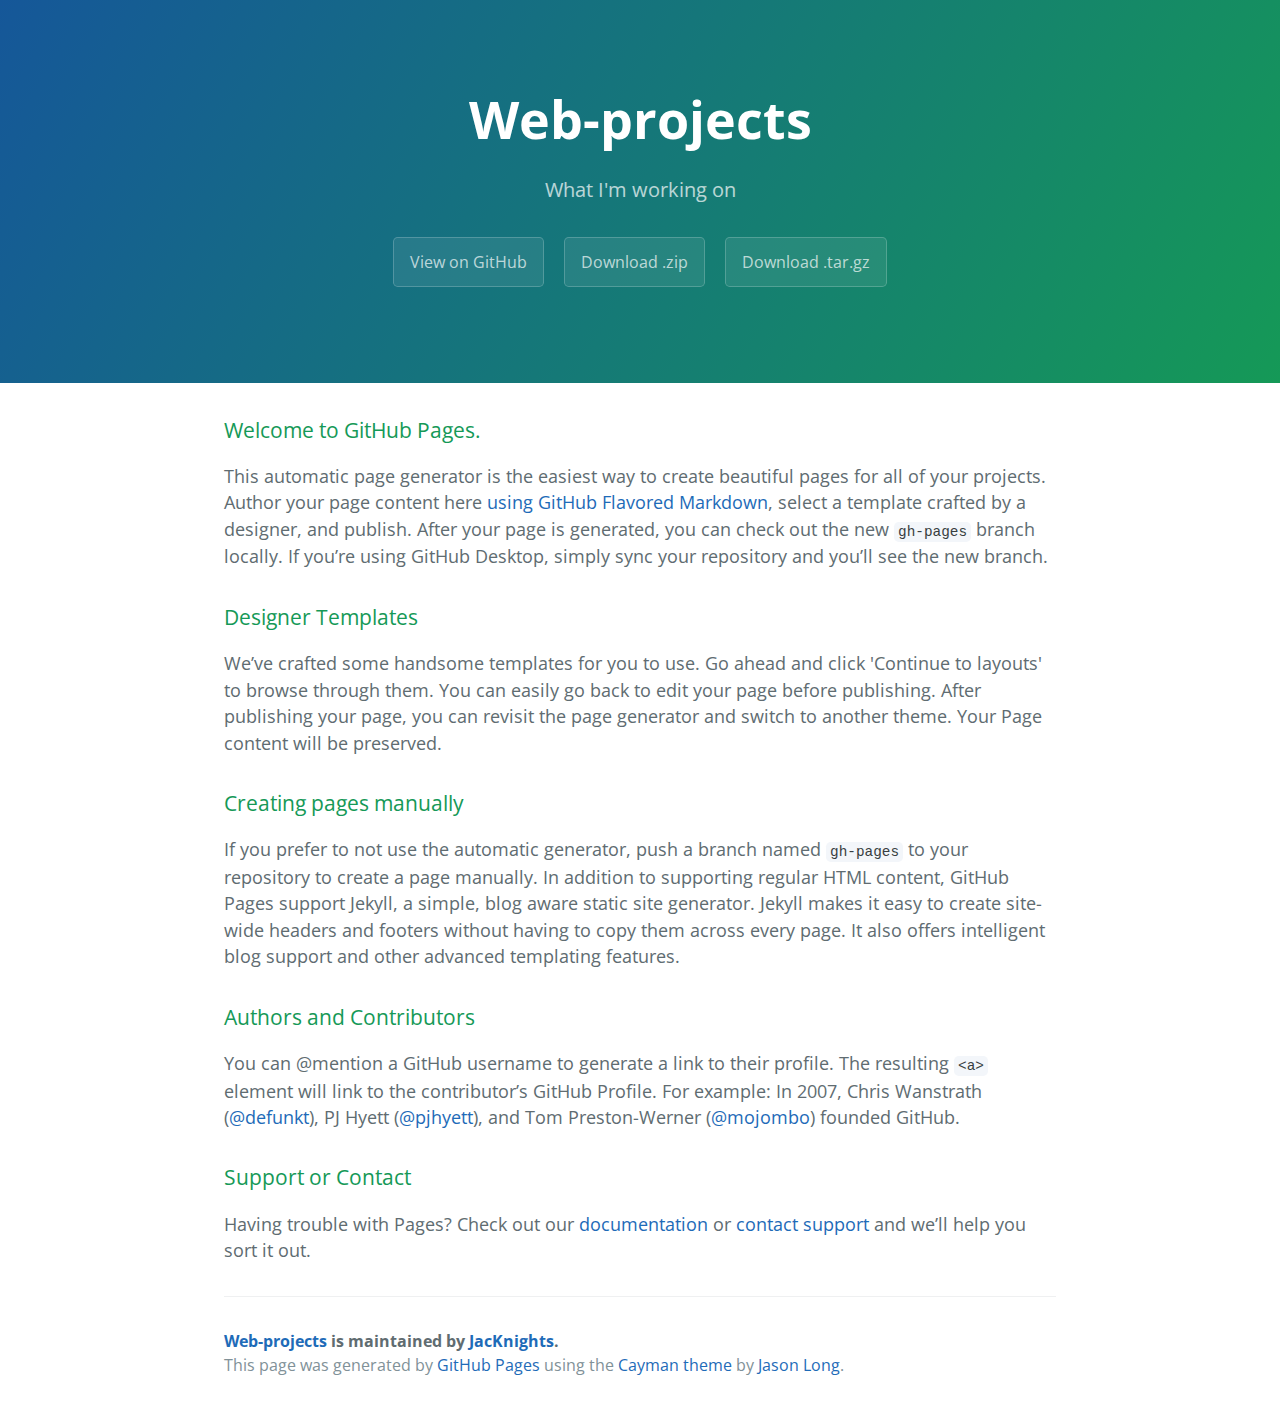
<file: index.html>
<!DOCTYPE html>
<html lang="en-us">
  <head>
    <meta charset="UTF-8">
    <title>Web-projects by JacKnights</title>
    <meta name="viewport" content="width=device-width, initial-scale=1">
    <link rel="stylesheet" type="text/css" href="stylesheets/normalize.css" media="screen">
    <link href='https://fonts.googleapis.com/css?family=Open+Sans:400,700' rel='stylesheet' type='text/css'>
    <link rel="stylesheet" type="text/css" href="stylesheets/stylesheet.css" media="screen">
    <link rel="stylesheet" type="text/css" href="stylesheets/github-light.css" media="screen">
  </head>
  <body>
    <section class="page-header">
      <h1 class="project-name">Web-projects</h1>
      <h2 class="project-tagline">What I&#39;m working on</h2>
      <a href="https://github.com/JacKnights/Web-Projects" class="btn">View on GitHub</a>
      <a href="https://github.com/JacKnights/Web-Projects/zipball/master" class="btn">Download .zip</a>
      <a href="https://github.com/JacKnights/Web-Projects/tarball/master" class="btn">Download .tar.gz</a>
    </section>

    <section class="main-content">
      <h3>
<a id="welcome-to-github-pages" class="anchor" href="#welcome-to-github-pages" aria-hidden="true"><span aria-hidden="true" class="octicon octicon-link"></span></a>Welcome to GitHub Pages.</h3>

<p>This automatic page generator is the easiest way to create beautiful pages for all of your projects. Author your page content here <a href="https://guides.github.com/features/mastering-markdown/">using GitHub Flavored Markdown</a>, select a template crafted by a designer, and publish. After your page is generated, you can check out the new <code>gh-pages</code> branch locally. If you’re using GitHub Desktop, simply sync your repository and you’ll see the new branch.</p>

<h3>
<a id="designer-templates" class="anchor" href="#designer-templates" aria-hidden="true"><span aria-hidden="true" class="octicon octicon-link"></span></a>Designer Templates</h3>

<p>We’ve crafted some handsome templates for you to use. Go ahead and click 'Continue to layouts' to browse through them. You can easily go back to edit your page before publishing. After publishing your page, you can revisit the page generator and switch to another theme. Your Page content will be preserved.</p>

<h3>
<a id="creating-pages-manually" class="anchor" href="#creating-pages-manually" aria-hidden="true"><span aria-hidden="true" class="octicon octicon-link"></span></a>Creating pages manually</h3>

<p>If you prefer to not use the automatic generator, push a branch named <code>gh-pages</code> to your repository to create a page manually. In addition to supporting regular HTML content, GitHub Pages support Jekyll, a simple, blog aware static site generator. Jekyll makes it easy to create site-wide headers and footers without having to copy them across every page. It also offers intelligent blog support and other advanced templating features.</p>

<h3>
<a id="authors-and-contributors" class="anchor" href="#authors-and-contributors" aria-hidden="true"><span aria-hidden="true" class="octicon octicon-link"></span></a>Authors and Contributors</h3>

<p>You can @mention a GitHub username to generate a link to their profile. The resulting <code>&lt;a&gt;</code> element will link to the contributor’s GitHub Profile. For example: In 2007, Chris Wanstrath (<a href="https://github.com/defunkt" class="user-mention">@defunkt</a>), PJ Hyett (<a href="https://github.com/pjhyett" class="user-mention">@pjhyett</a>), and Tom Preston-Werner (<a href="https://github.com/mojombo" class="user-mention">@mojombo</a>) founded GitHub.</p>

<h3>
<a id="support-or-contact" class="anchor" href="#support-or-contact" aria-hidden="true"><span aria-hidden="true" class="octicon octicon-link"></span></a>Support or Contact</h3>

<p>Having trouble with Pages? Check out our <a href="https://help.github.com/pages">documentation</a> or <a href="https://github.com/contact">contact support</a> and we’ll help you sort it out.</p>

      <footer class="site-footer">
        <span class="site-footer-owner"><a href="https://github.com/JacKnights/Web-Projects">Web-projects</a> is maintained by <a href="https://github.com/JacKnights">JacKnights</a>.</span>

        <span class="site-footer-credits">This page was generated by <a href="https://pages.github.com">GitHub Pages</a> using the <a href="https://github.com/jasonlong/cayman-theme">Cayman theme</a> by <a href="https://twitter.com/jasonlong">Jason Long</a>.</span>
      </footer>

    </section>

  
  </body>
</html>
</file>
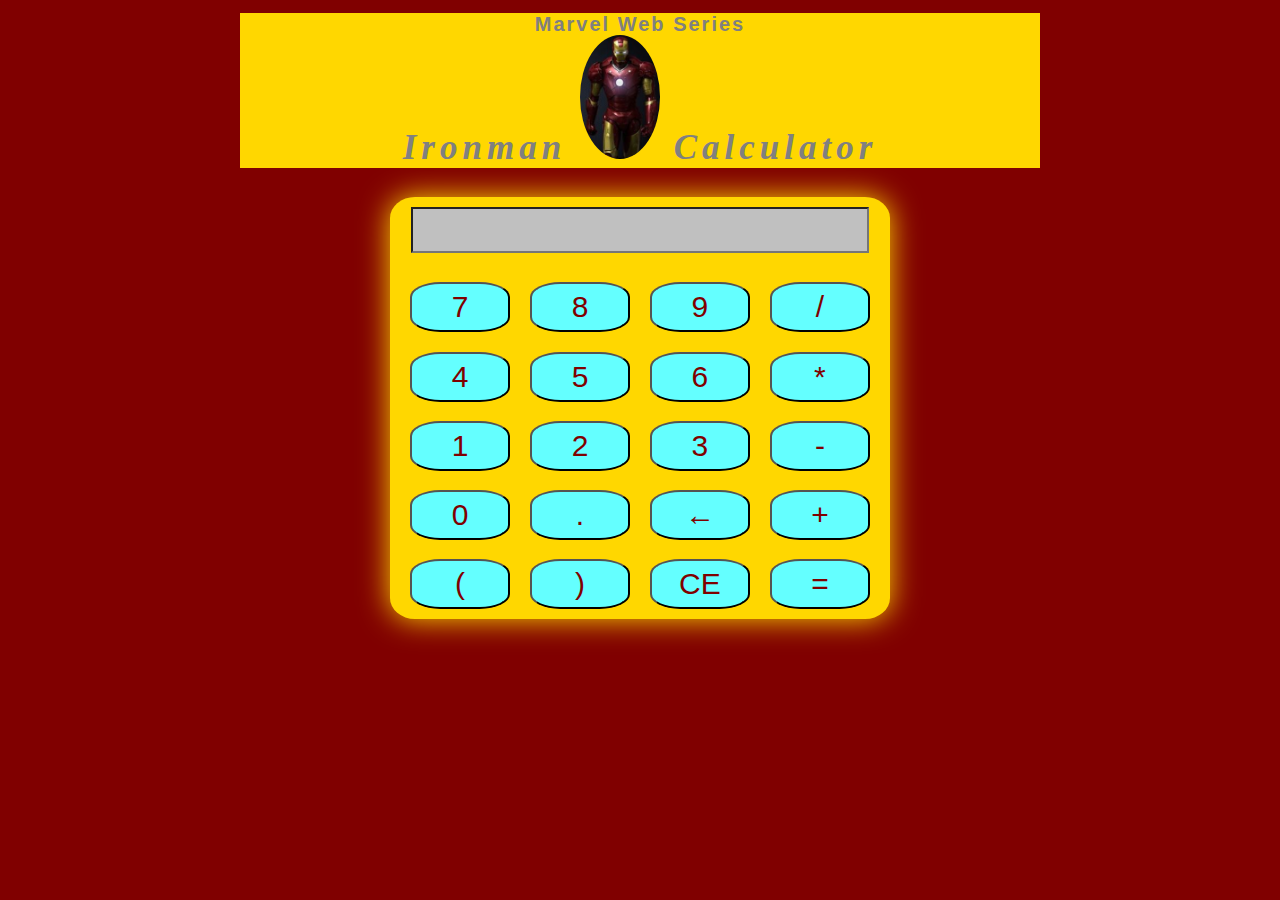
<file: Calculator/index.html>
<!DOCTYPE html>
<html>
  <head>
    <title>Ironman Calculator</title>
    <meta charset="utf-8">
    <link rel="icon" sizes="196x196" href="image/ironman-icon.png">
    <link rel="stylesheet" type="text/css" href="style/calculator.css">
    <script type="text/javascript" src="JS/calculator.js"></script>
  </head>
  <body>
    <div id="heading">
      <h1>Marvel Web Series</h1>
      
      <h2>Ironman <img src="image/ironman.png" title="Ironman" alt="Ironman" /> Calculator</h2>
    </div>
    <div id="calculator">
      <input id="input" type="textbox" readonly="" />
      <div id="button">
        <button class="button" value="7">7</button>
        <button class="button" value="8">8</button>
        <button class="button" value="9">9</button>
        <button class="button" value="/">/</button>
        <button class="button" value="4">4</button>
        <button class="button" value="5">5</button>
        <button class="button" value="6">6</button>
        <button class="button" value="*">*</button>
        <button class="button" value="1">1</button>
        <button class="button" value="2">2</button>
        <button class="button" value="3">3</button>
        <button class="button" value="-">-</button>
        <button class="button" value="0">0</button>
        <button class="button" value=".">.</button>
        <button class="button" value="←">←</button>
        <button class="button" value="+">+</button>
        <button class="button" value="(">(</button>
        <button class="button" value=")">)</button>
        <button class="button" value="CE">CE</button>
        <button class="button" value="=">=</button>
      </div>

  </body>
</html>
</file>
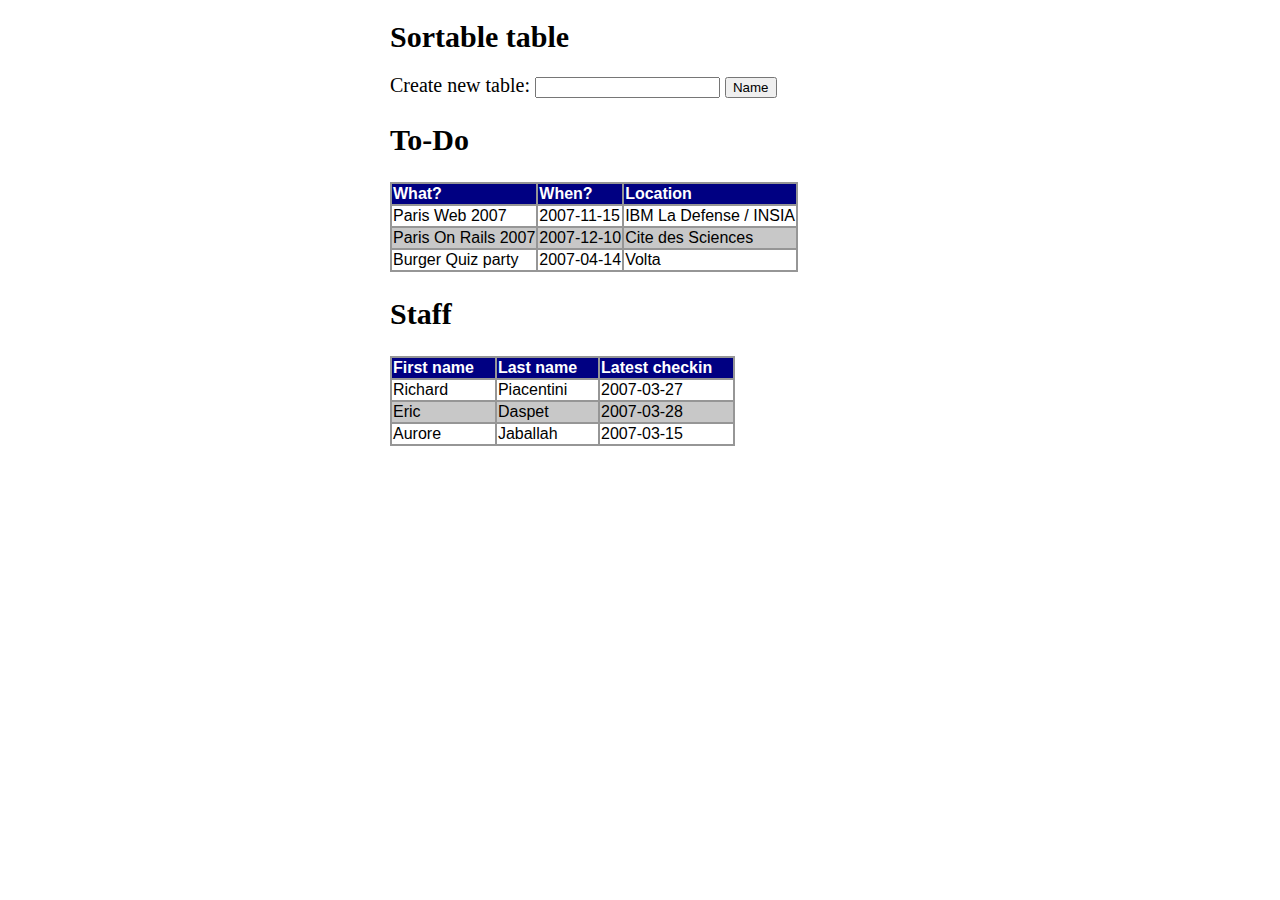
<file: table-sorter/index.html>
<!DOCTYPE html PUBLIC "-//W3C//DTD XHTML 1.0 Strict//EN"
 "http://www.w3.org/TR/xhtml1/DTD/xhtml1-strict.dtd">
<html xmlns="http://www.w3.org/1999/xhtml" lang="en-US" xml:lang="en-US">
<head>
    <meta http-equiv="Content-Type" content="text/html; charset=utf-8" />
    <title>Sortable table</title>
    <link rel="stylesheet" type="text/css" href="style/sorter.css" />
    <script type="text/javascript" src="script/jquery-1.8.0.js"></script>
    <script type="text/javascript" src="script/sorter.js"></script>
</head>
<body>
<h1>Sortable table</h1>

<div id="input-container">
	<p id="instruction">Create new table:</p>
    <input type="text" id="input-title">
    <button id="create">Name</button>
</div>

<h2>To-Do</h2>

<table id="todo">
    <thead>
        <tr>
            <th>What?</th>
            <th>When?</th>
            <th>Location</th>
        </tr>
    </thead>
    <tbody>
        <tr class="alternate">
            <td>Paris Web 2007</td>
            <td>2007-11-15</td>
            <td>IBM La Defense / INSIA</td>
        </tr>
        <tr class="alternate">
            <td>Paris On Rails 2007</td>
            <td>2007-12-10</td>
            <td>Cite des Sciences</td>
        </tr>
        <tr class="alternate">
            <td>Burger Quiz party</td>
            <td>2007-04-14</td>
            <td>Volta</td>
        </tr>
    </tbody>
</table>

<h2>Staff</h2>

<table id="staff">
    <thead>
        <tr>
            <th>First name</th>
            <th>Last name</th>
            <th>Latest checkin</th>
        </tr>
    </thead>
    <tbody>
        <tr class="alternate">
            <td>Richard</td>
            <td>Piacentini</td>
            <td>2007-03-27</td>
        </tr>
        <tr class="alternate">
            <td>Eric</td>
            <td>Daspet</td>
            <td>2007-03-28</td>
        </tr>
        <tr class="alternate">
            <td>Aurore</td>
            <td>Jaballah</td>
            <td>2007-03-15</td>
        </tr>
    </tbody>
</table>

</body>
</html>
</file>
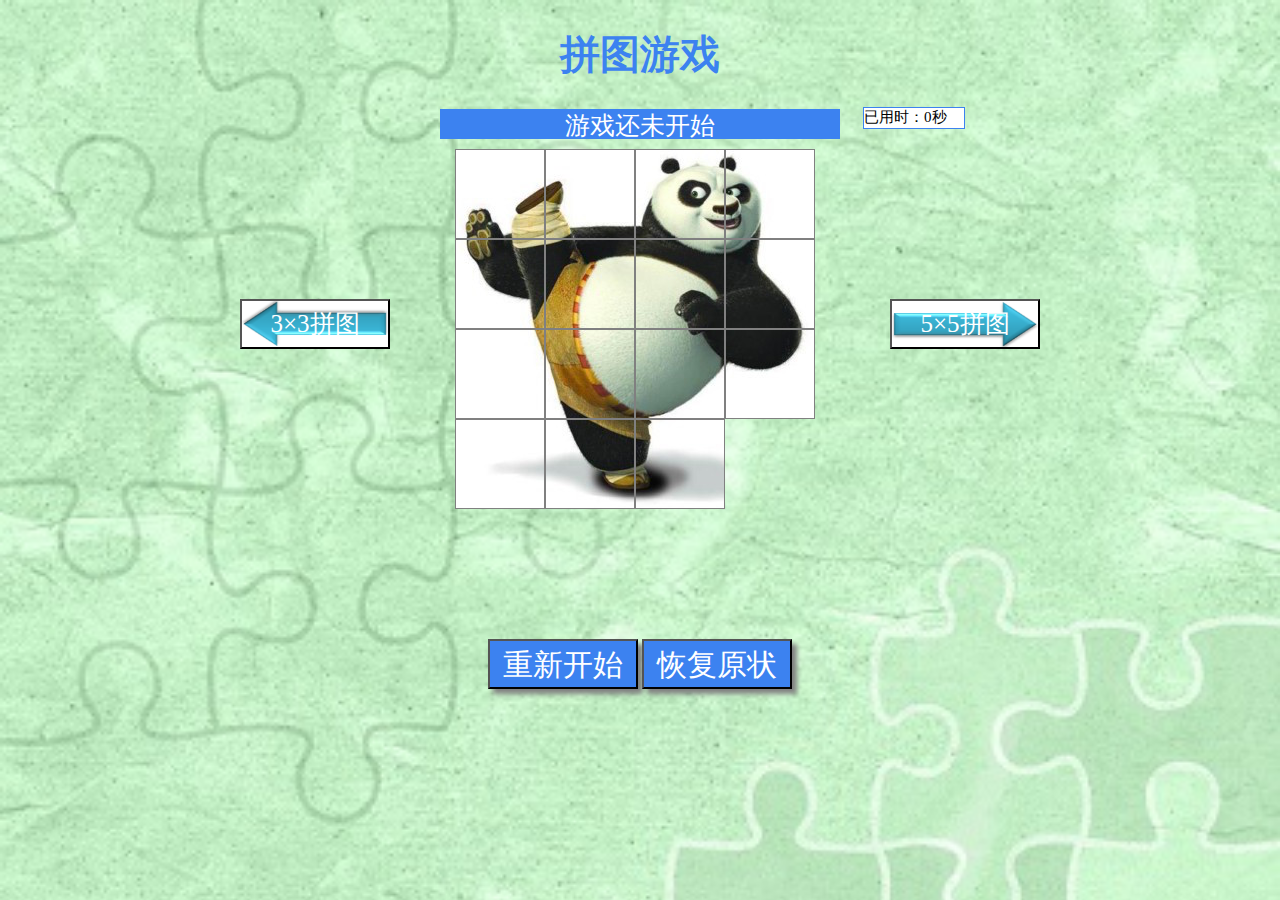
<file: Fifteen Puzzle JQuery/Puzzle.html>
<!DOCTYPE html>
<html>
  <head>
    <title>拼图游戏</title>
    <meta charset="utf-8">
    <link rel="stylesheet" type="text/css" href="style/Puzzle.css">
    <link rel="stylesheet" type="text/css" href="style/Puzzle4×4.css">
    <script type="text/javascript" src="script/jquery-1.8.0.js"></script>
    <script type="text/javascript" src="script/Puzzle.js"></script>
  </head>
  <body>
    <div id="heading">
      <h1>拼图游戏</h1>
      <div id="status">游戏还未开始</div>
      <div id="time">已用时：0秒</div>
    </div>
    <div id="game-table">
      <div id="puzzle-container">
        <!--将用js在此生成拼图-->
      </div>
      <button id="level-down" class="buttons">3×3拼图</button>
      <button id="level-up" class="buttons">5×5拼图</button>
    </div>
    <div id="button-container">
      <button id="restart" class="buttons">重新开始</button>
      <button id="restore" class="buttons">恢复原状</button>
    </div>
  </body>
</html>
</file>
<file: stylesheets/stylesheet.css>
* {
  box-sizing: border-box; }

body {
  padding: 0;
  margin: 0;
  font-family: "Open Sans", "Helvetica Neue", Helvetica, Arial, sans-serif;
  font-size: 16px;
  line-height: 1.5;
  color: #606c71; }

a {
  color: #1e6bb8;
  text-decoration: none; }
  a:hover {
    text-decoration: underline; }

.btn {
  display: inline-block;
  margin-bottom: 1rem;
  color: rgba(255, 255, 255, 0.7);
  background-color: rgba(255, 255, 255, 0.08);
  border-color: rgba(255, 255, 255, 0.2);
  border-style: solid;
  border-width: 1px;
  border-radius: 0.3rem;
  transition: color 0.2s, background-color 0.2s, border-color 0.2s; }
  .btn + .btn {
    margin-left: 1rem; }

.btn:hover {
  color: rgba(255, 255, 255, 0.8);
  text-decoration: none;
  background-color: rgba(255, 255, 255, 0.2);
  border-color: rgba(255, 255, 255, 0.3); }

@media screen and (min-width: 64em) {
  .btn {
    padding: 0.75rem 1rem; } }

@media screen and (min-width: 42em) and (max-width: 64em) {
  .btn {
    padding: 0.6rem 0.9rem;
    font-size: 0.9rem; } }

@media screen and (max-width: 42em) {
  .btn {
    display: block;
    width: 100%;
    padding: 0.75rem;
    font-size: 0.9rem; }
    .btn + .btn {
      margin-top: 1rem;
      margin-left: 0; } }

.page-header {
  color: #fff;
  text-align: center;
  background-color: #159957;
  background-image: linear-gradient(120deg, #155799, #159957); }

@media screen and (min-width: 64em) {
  .page-header {
    padding: 5rem 6rem; } }

@media screen and (min-width: 42em) and (max-width: 64em) {
  .page-header {
    padding: 3rem 4rem; } }

@media screen and (max-width: 42em) {
  .page-header {
    padding: 2rem 1rem; } }

.project-name {
  margin-top: 0;
  margin-bottom: 0.1rem; }

@media screen and (min-width: 64em) {
  .project-name {
    font-size: 3.25rem; } }

@media screen and (min-width: 42em) and (max-width: 64em) {
  .project-name {
    font-size: 2.25rem; } }

@media screen and (max-width: 42em) {
  .project-name {
    font-size: 1.75rem; } }

.project-tagline {
  margin-bottom: 2rem;
  font-weight: normal;
  opacity: 0.7; }

@media screen and (min-width: 64em) {
  .project-tagline {
    font-size: 1.25rem; } }

@media screen and (min-width: 42em) and (max-width: 64em) {
  .project-tagline {
    font-size: 1.15rem; } }

@media screen and (max-width: 42em) {
  .project-tagline {
    font-size: 1rem; } }

.main-content :first-child {
  margin-top: 0; }
.main-content img {
  max-width: 100%; }
.main-content h1, .main-content h2, .main-content h3, .main-content h4, .main-content h5, .main-content h6 {
  margin-top: 2rem;
  margin-bottom: 1rem;
  font-weight: normal;
  color: #159957; }
.main-content p {
  margin-bottom: 1em; }
.main-content code {
  padding: 2px 4px;
  font-family: Consolas, "Liberation Mono", Menlo, Courier, monospace;
  font-size: 0.9rem;
  color: #383e41;
  background-color: #f3f6fa;
  border-radius: 0.3rem; }
.main-content pre {
  padding: 0.8rem;
  margin-top: 0;
  margin-bottom: 1rem;
  font: 1rem Consolas, "Liberation Mono", Menlo, Courier, monospace;
  color: #567482;
  word-wrap: normal;
  background-color: #f3f6fa;
  border: solid 1px #dce6f0;
  border-radius: 0.3rem; }
  .main-content pre > code {
    padding: 0;
    margin: 0;
    font-size: 0.9rem;
    color: #567482;
    word-break: normal;
    white-space: pre;
    background: transparent;
    border: 0; }
.main-content .highlight {
  margin-bottom: 1rem; }
  .main-content .highlight pre {
    margin-bottom: 0;
    word-break: normal; }
.main-content .highlight pre, .main-content pre {
  padding: 0.8rem;
  overflow: auto;
  font-size: 0.9rem;
  line-height: 1.45;
  border-radius: 0.3rem; }
.main-content pre code, .main-content pre tt {
  display: inline;
  max-width: initial;
  padding: 0;
  margin: 0;
  overflow: initial;
  line-height: inherit;
  word-wrap: normal;
  background-color: transparent;
  border: 0; }
  .main-content pre code:before, .main-content pre code:after, .main-content pre tt:before, .main-content pre tt:after {
    content: normal; }
.main-content ul, .main-content ol {
  margin-top: 0; }
.main-content blockquote {
  padding: 0 1rem;
  margin-left: 0;
  color: #819198;
  border-left: 0.3rem solid #dce6f0; }
  .main-content blockquote > :first-child {
    margin-top: 0; }
  .main-content blockquote > :last-child {
    margin-bottom: 0; }
.main-content table {
  display: block;
  width: 100%;
  overflow: auto;
  word-break: normal;
  word-break: keep-all; }
  .main-content table th {
    font-weight: bold; }
  .main-content table th, .main-content table td {
    padding: 0.5rem 1rem;
    border: 1px solid #e9ebec; }
.main-content dl {
  padding: 0; }
  .main-content dl dt {
    padding: 0;
    margin-top: 1rem;
    font-size: 1rem;
    font-weight: bold; }
  .main-content dl dd {
    padding: 0;
    margin-bottom: 1rem; }
.main-content hr {
  height: 2px;
  padding: 0;
  margin: 1rem 0;
  background-color: #eff0f1;
  border: 0; }

@media screen and (min-width: 64em) {
  .main-content {
    max-width: 64rem;
    padding: 2rem 6rem;
    margin: 0 auto;
    font-size: 1.1rem; } }

@media screen and (min-width: 42em) and (max-width: 64em) {
  .main-content {
    padding: 2rem 4rem;
    font-size: 1.1rem; } }

@media screen and (max-width: 42em) {
  .main-content {
    padding: 2rem 1rem;
    font-size: 1rem; } }

.site-footer {
  padding-top: 2rem;
  margin-top: 2rem;
  border-top: solid 1px #eff0f1; }

.site-footer-owner {
  display: block;
  font-weight: bold; }

.site-footer-credits {
  color: #819198; }

@media screen and (min-width: 64em) {
  .site-footer {
    font-size: 1rem; } }

@media screen and (min-width: 42em) and (max-width: 64em) {
  .site-footer {
    font-size: 1rem; } }

@media screen and (max-width: 42em) {
  .site-footer {
    font-size: 0.9rem; } }
</file>
<file: stylesheets/github-light.css>
/*
The MIT License (MIT)

Copyright (c) 2016 GitHub, Inc.

Permission is hereby granted, free of charge, to any person obtaining a copy
of this software and associated documentation files (the "Software"), to deal
in the Software without restriction, including without limitation the rights
to use, copy, modify, merge, publish, distribute, sublicense, and/or sell
copies of the Software, and to permit persons to whom the Software is
furnished to do so, subject to the following conditions:

The above copyright notice and this permission notice shall be included in all
copies or substantial portions of the Software.

THE SOFTWARE IS PROVIDED "AS IS", WITHOUT WARRANTY OF ANY KIND, EXPRESS OR
IMPLIED, INCLUDING BUT NOT LIMITED TO THE WARRANTIES OF MERCHANTABILITY,
FITNESS FOR A PARTICULAR PURPOSE AND NONINFRINGEMENT. IN NO EVENT SHALL THE
AUTHORS OR COPYRIGHT HOLDERS BE LIABLE FOR ANY CLAIM, DAMAGES OR OTHER
LIABILITY, WHETHER IN AN ACTION OF CONTRACT, TORT OR OTHERWISE, ARISING FROM,
OUT OF OR IN CONNECTION WITH THE SOFTWARE OR THE USE OR OTHER DEALINGS IN THE
SOFTWARE.

*/

.pl-c /* comment */ {
  color: #969896;
}

.pl-c1 /* constant, variable.other.constant, support, meta.property-name, support.constant, support.variable, meta.module-reference, markup.raw, meta.diff.header */,
.pl-s .pl-v /* string variable */ {
  color: #0086b3;
}

.pl-e /* entity */,
.pl-en /* entity.name */ {
  color: #795da3;
}

.pl-smi /* variable.parameter.function, storage.modifier.package, storage.modifier.import, storage.type.java, variable.other */,
.pl-s .pl-s1 /* string source */ {
  color: #333;
}

.pl-ent /* entity.name.tag */ {
  color: #63a35c;
}

.pl-k /* keyword, storage, storage.type */ {
  color: #a71d5d;
}

.pl-s /* string */,
.pl-pds /* punctuation.definition.string, string.regexp.character-class */,
.pl-s .pl-pse .pl-s1 /* string punctuation.section.embedded source */,
.pl-sr /* string.regexp */,
.pl-sr .pl-cce /* string.regexp constant.character.escape */,
.pl-sr .pl-sre /* string.regexp source.ruby.embedded */,
.pl-sr .pl-sra /* string.regexp string.regexp.arbitrary-repitition */ {
  color: #183691;
}

.pl-v /* variable */ {
  color: #ed6a43;
}

.pl-id /* invalid.deprecated */ {
  color: #b52a1d;
}

.pl-ii /* invalid.illegal */ {
  color: #f8f8f8;
  background-color: #b52a1d;
}

.pl-sr .pl-cce /* string.regexp constant.character.escape */ {
  font-weight: bold;
  color: #63a35c;
}

.pl-ml /* markup.list */ {
  color: #693a17;
}

.pl-mh /* markup.heading */,
.pl-mh .pl-en /* markup.heading entity.name */,
.pl-ms /* meta.separator */ {
  font-weight: bold;
  color: #1d3e81;
}

.pl-mq /* markup.quote */ {
  color: #008080;
}

.pl-mi /* markup.italic */ {
  font-style: italic;
  color: #333;
}

.pl-mb /* markup.bold */ {
  font-weight: bold;
  color: #333;
}

.pl-md /* markup.deleted, meta.diff.header.from-file */ {
  color: #bd2c00;
  background-color: #ffecec;
}

.pl-mi1 /* markup.inserted, meta.diff.header.to-file */ {
  color: #55a532;
  background-color: #eaffea;
}

.pl-mdr /* meta.diff.range */ {
  font-weight: bold;
  color: #795da3;
}

.pl-mo /* meta.output */ {
  color: #1d3e81;
}
</file>
<file: Calculator/style/calculator.css>
body {
	background-color: maroon;
}

/*标题的样式*/
#heading {
	margin: 0px auto;
	background-color: gold;
	width: 800px;
	color: gray;
	text-align: center;
	font-family: Times, Helvetica, Arial, sans-serif;
}

#heading h1 {
	font-family: Helvetica, Arial, sans-serif;
	letter-spacing: 2px;
	font-size: 20px;
}

#heading h2 {
	font-family: Times, Helvetica, Arial, sans-serif;
	font-style: italic;
	letter-spacing: 5px;
	font-size: 35px;
	margin-top: -15px;
}

#heading img {
	border-radius: 50%;
	width: 80px;
}

#calculator {
	background-color: gold;
	width: 500px;
	margin: 20px auto 0 auto;
	text-align: center;
    box-shadow: 0 0 30px gold;
    border-radius: 5%;
}

/*输入框的样式*/
#input {
	width: 90%;
	height: 40px;
	font-size: 35px;
	color: maroon;
	background-color: silver;
	text-align: right;
	margin: 2%;
}

#button {
	overflow: hidden;
	margin: 2%;
}

/*按键的样式*/
.button {
	border-radius: 30%;
	width: 21%;
	height: 50px;
	margin: 2%;
	float: left;
	cursor: pointer;
	color: maroon;
	font-size: 30px;
	background-color: rgb(100, 255, 255);
}
</file>
<file: table-sorter/style/sorter.css>
body {
	position: relative;
	width: 500px;
	margin: 0 auto;
}

h1, h2 {
	font-weight: 600;
	font-size: 30px;
	font-family: Georgia;
}

table {
	font-family: Tahoma, Helvetica, Verdana;
	padding-left:0px;
	border-collapse: collapse;
}

th {
	background-color: rgb(0, 0, 130);
	color: white;
	text-align: left;
	border: solid 2px rgb(150, 150, 150);
	transition: 0.5s;
}

th:hover {
	cursor: pointer;
	transform: scale(1.02);
}

.clicked-th {
	background-color: rgb(180, 180, 180)!important;
}

td {
	border: solid 2px rgb(150, 150, 150);
}

img {
	float: right;
	width: 20px;
}

#input-container {
	font-weight: 300;
	font-size: 20px;
	font-family: Georgia;
}

#instruction {
	display: inline;
}

th > input {
	background-color: rgb(0, 0, 130);
	color: white;
	font-family: Tahoma, Helvetica, Verdana;
	font-size: 15px;
	font-weight: 600;
	width: 80px;
}

.even-row {
	background-color: rgb(200, 200, 200);
}
</file>
<file: Fifteen Puzzle JQuery/style/Puzzle.css>
body {
	background-color: silver;
	background: url(../image/background.jpg);
	background-repeat: no-repeat;
	background-size: 100%;
}

h1 {
	text-align: center;
	font-family: "黑体";
	font-size: 40px;
	font-weight: 900;
	color: rgb(60, 130, 240);
}

/*游戏提示*/

#heading {
	position: relative;
	width: 650px;
	margin: 0px auto;
}

#status {
	width: 400px;
	height: 30px;
	margin: 10px auto;
	background-color: rgb(60, 130, 240);
	text-align: center;
	font-family: "黑体";
	font-size: 25px;
	color: white;
}

#time {
	width: 100px;
	height: 20px;
	background-color: white;
	font-size: 15px;
	color: black;
	position: absolute;
	right: 0px;
	top: 80px;
	border: 1px solid rgb(60, 130, 240);
}

/*游戏面板*/

#game-table {
	width: 800px;
	height: 480px;
	position: relative;
	margin: 10px auto;
}

/*拼图共性*/

.puzzle {
	border: 1px solid gray;
	display: inline-block;
	margin-bottom: -4px;
	position: relative;
	transition: 0.3s;
	position: absolute;
}

.puzzle:hover {
	transform: scale(1.05, 1.05);
}

/*开始键*/

#button-container {
	width: 400px;
	margin: 0 auto;
	text-align: center;
}

#restart:hover, #restore:hover, #level-down:hover, #level-up:hover {
	background-color: rgb(100, 180, 240);
	transform: scale(1.05, 1.05);
}

.buttons {
	width: 150px;
	height: 50px;
	background-color: rgb(60, 130, 240);
	text-align: center;
	font-family: "黑体";
	font-size: 30px;
	color: white;
	line-height: 150%;
    box-shadow: 5px 5px 5px gray;
    cursor: pointer;
}

/*难度选择键*/

#level-down {
	display: inline-block;
	position: absolute;
	top: 150px;
	background: url(../image/left.png);
	background-size: 100% 100%;
	font-size: 25px;
    box-shadow: none;
}

#level-up {
	display: inline-block;
	position: absolute;
	top: 150px;
	right: 0;
	background: url(../image/right.png);
	background-size: 100% 100%;
	font-size: 25px;
    box-shadow: none;
}
</file>
<file: Fifteen Puzzle JQuery/style/Puzzle4×4.css>
/*拼图所处块*/

#puzzle-container {
	margin: 0 auto;
	width: 370px;
	height: 370px;
	position: relative;
}

/*拼图特性*/

.this-puzzle {
	background: url(../image/panda.jpg);
	width: 88px;
	height: 88px;
}

/*以下是每张拼图的id*/

#puzzle0 {
	background-position: 0 0;
}

#puzzle1 {
	background-position: 264px 0;
}

#puzzle2 {
	background-position: 176px 0;
}

#puzzle3 {
	background-position: 88px 0;
}

#puzzle4 {
	background-position: 0px 264px;
}

#puzzle5 {
	background-position: 264px 264px;
}

#puzzle6 {
	background-position: 176px 264px;
}

#puzzle7 {
	background-position: 88px 264px;
}

#puzzle8 {
	background-position: 0px 176px;
}

#puzzle9{
	background-position: 264px 176px;
}

#puzzle10 {
	background-position: 176px 176px;
}

#puzzle11 {
	background-position: 88px 176px;
}

#puzzle12 {
	background-position: 0px 88px;
}

#puzzle13 {
	background-position: 264px 88px;
}

#puzzle14 {
	background-position: 176px 88px;
}

/*以下是拼图板上每个位置*/

.position0 {
	top: 0;
	left: 0px;
}

.position1 {
	top: 0;
	left: 90px;
}

.position2 {
	top: 0;
	left: 180px;
}

.position3 {
	top: 0;
	left: 270px;
}

.position4 {
	top: 90px;
	left: 0px;
}

.position5 {
	top: 90px;
	left: 90px;
}

.position6 {
	top: 90px;
	left: 180px;
}

.position7 {
	top: 90px;
	left: 270px;
}

.position8 {
	top: 180px;
	left: 0px;
}

.position9{
	top: 180px;
	left: 90px;
}

.position10 {
	top: 180px;
	left: 180px;
}

.position11 {
	top: 180px;
	left: 270px;
}

.position12 {
	top: 270px;
	left: 0px;
}

.position13 {
	top: 270px;
	left: 90px;
}

.position14 {
	top: 270px;
	left: 180px;
}

.position15 {
	top: 270px;
	left: 270px;
}
</file>
